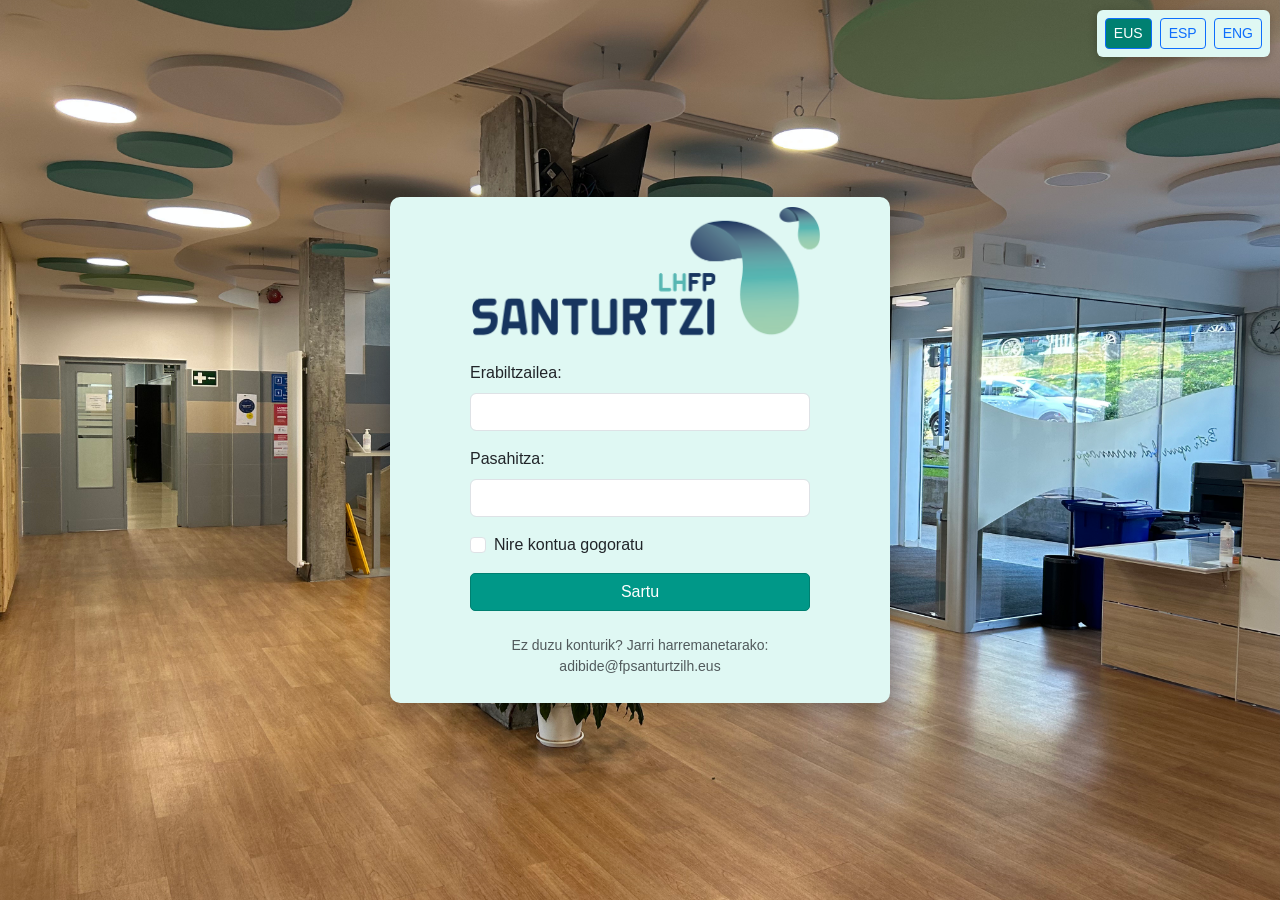
<file: frontend/index.html>
<!DOCTYPE html>
<!-- Página de acceso principal: maneja login, cookies y selector de idioma -->
<html lang="eu">

<head>
    <meta charset="UTF-8">
    <meta name="viewport" content="width=device-width, initial-scale=1.0">
    <title>Login</title>
    <link rel="icon" type="image/png" href="../src/assets/img/logo_horizontal_principal.png">

    <link href="https://cdn.jsdelivr.net/npm/bootstrap@5.3.3/dist/css/bootstrap.min.css" rel="stylesheet">
    <link rel="stylesheet" href="src/css/style.css">
</head>

<body class="fondo">

    <nav id="lang-popup" class="d-flex gap-2 p-2 rounded">
        <button type="button" class="lang-btn btn btn-outline-primary btn-sm" data-lang="eus">EUS</button>
        <button type="button" class="lang-btn btn btn-outline-primary btn-sm" data-lang="esp">ESP</button>
        <button type="button" class="lang-btn btn btn-outline-primary btn-sm" data-lang="eng">ENG</button>
    </nav>

    <main class="d-flex justify-content-center align-items-center vh-100">
        <section class="login-popup text-center p-4 rounded">
            <header class="text-center mb-3">
                <figure class="mb-2">
                    <img src="src/assets/img/logo_horizontal_principal.png" alt="Logo" width="350">
                </figure>
            </header>

            <form id="loginForm">
                <label for="usuario" class="form-label text-start w-100" data-i18n="username-label">
                    Erabiltzailea:
                </label>
                <input type="text" id="usuario" class="form-control mb-3" data-i18n-placeholder="username-placeholder">

                <label for="password" class="form-label text-start w-100" data-i18n="password-label">
                    Pasahitza:
                </label>
                <input type="password" id="password" class="form-control mb-3"
                    data-i18n-placeholder="password-placeholder">

                <fieldset class="form-check mb-3 text-start">
                    <input class="form-check-input" type="checkbox" id="remember">
                    <label class="form-check-label" for="remember" data-i18n="remember">
                        Nire kontua gogoratu
                    </label>
                </fieldset>

                <button type="submit" class="submit-btn btn btn-primary w-100 mb-2" data-i18n="submit">Sartu</button>

                <p id="error-template" data-i18n="errore_mezua" hidden></p>
            </form>

            <footer>
                <p class="mt-3 text-muted small" data-i18n="contact">
                    Ez duzu konturik? Jarri harremanetarako: adibide@fpsanturtzilh.eus
                </p>
            </footer>
        </section>
    </main>

    <script type="module">
        import ENV from './config.js';
        // ===== COOKIE FUNCTIONS =====
        function setCookie(name, value, days) {
            const date = new Date();
            date.setTime(date.getTime() + (days * 24 * 60 * 60 * 1000));
            const expires = "expires=" + date.toUTCString();
            document.cookie = `${name}=${encodeURIComponent(value)}; ${expires}; path=/`;
        }

        function setSessionCookie(name, value) {
            // Cookie temporal: sin fecha de expiración (se borra al cerrar el navegador)
            document.cookie = `${name}=${encodeURIComponent(value)}; path=/`;
        }

        function getCookie(name) {
            const value = `; ${document.cookie}`;
            const parts = value.split(`; ${name}=`);
            if (parts.length === 2) return decodeURIComponent(parts.pop().split(';').shift());
            return "";
        }

        function deleteCookie(name) {
            document.cookie = `${name}=; expires=Thu, 01 Jan 1970 00:00:00 UTC; path=/;`;
        }

        document.addEventListener("DOMContentLoaded", () => {
            const form = document.getElementById("loginForm");
            const usuarioInput = document.getElementById("usuario");
            const passwordInput = document.getElementById("password");
            const rememberCheckbox = document.getElementById("remember");

            const messageDiv = document.createElement("p");
            messageDiv.id = "login-message";
            messageDiv.classList.add("mt-3", "fw-bold");
            form.appendChild(messageDiv);

            // Verificar si hay una sesión activa (cookie de sesión o localStorage)
            const savedApiKey = localStorage.getItem("api_key") || getCookie("api_key_session");
            if (savedApiKey) {
                const encoded = encodeURIComponent(savedApiKey);
                window.location.href = `src/pages/Kudeaketa.html`;
            }

            // Cargar credenciales guardadas si existe la cookie
            const savedUser = getCookie("usuario");
            const savedPass = getCookie("password");
            if (savedUser && savedPass) {
                usuarioInput.value = savedUser;
                passwordInput.value = savedPass;
                rememberCheckbox.checked = true;
            }

            form.addEventListener("submit", (event) => {
                event.preventDefault();
                messageDiv.textContent = "";
                messageDiv.style.color = "";

                const jsonData = {
                    erabiltzailea: usuarioInput.value.trim(),
                    pasahitza: passwordInput.value.trim()
                };

                if (!jsonData.erabiltzailea || !jsonData.pasahitza) {
                    messageDiv.textContent = "⚠️ Datuak falta dira.";
                    messageDiv.style.color = "red";
                    return;
                }

                // Gestionar cookies según el checkbox
                if (rememberCheckbox.checked) {
                    setCookie("usuario", usuarioInput.value.trim(), 7);
                    setCookie("password", usuarioInput.value.trim(), 7);
                } else {
                    deleteCookie("usuario");
                    deleteCookie("password");
                }


                fetch(`${ENV.API_BASE_URL}src/controller/loginController.php`, {
                    method: "POST",
                    headers: { "Content-Type": "application/json" },
                    body: JSON.stringify(jsonData)
                })
                    .then(response => response.json())
                    .then(data => {
                        console.log("🔹 Respuesta del servidor:", data);

                        if (data.success && data.user.api_key) {
                            console.log("✅ Login correcto");

                            // SIEMPRE guardar api_key en cookie de sesión (temporal)
                            setSessionCookie("api_key_session", data.user.api_key);
                            console.log("🍪 API key guardada en cookie de sesión temporal");

                            // Si marca "Recordar", también guardar en localStorage
                            if (rememberCheckbox.checked) {
                                localStorage.setItem("api_key", data.user.api_key);
                                console.log("💾 API key también guardada en localStorage");
                            }

                            const apiKey = encodeURIComponent(data.user.api_key);
                            window.location.href = `src/pages/kudeaketa.html`;
                        } else {
                            console.warn("❌ Login error:", data.message);
                            const errorTemplate = document.getElementById("error-template");
                            const translatedError = errorTemplate ? errorTemplate.textContent.trim() : "Errorea gertatu da.";
                            messageDiv.textContent = `❌ ${translatedError}`;
                            messageDiv.style.color = "red";
                        }
                    })
                    .catch(error => {
                        console.error("⚠️ Logina ERROREA (fetch):", error);
                        messageDiv.textContent = "⚠️ Zerbitzariarekin errorea gertatu da.";
                        messageDiv.style.color = "red";
                    });
            });
        });
    </script>

    <script type="module" src="src/js/lang.js"></script>
</body>

</html>
</file>
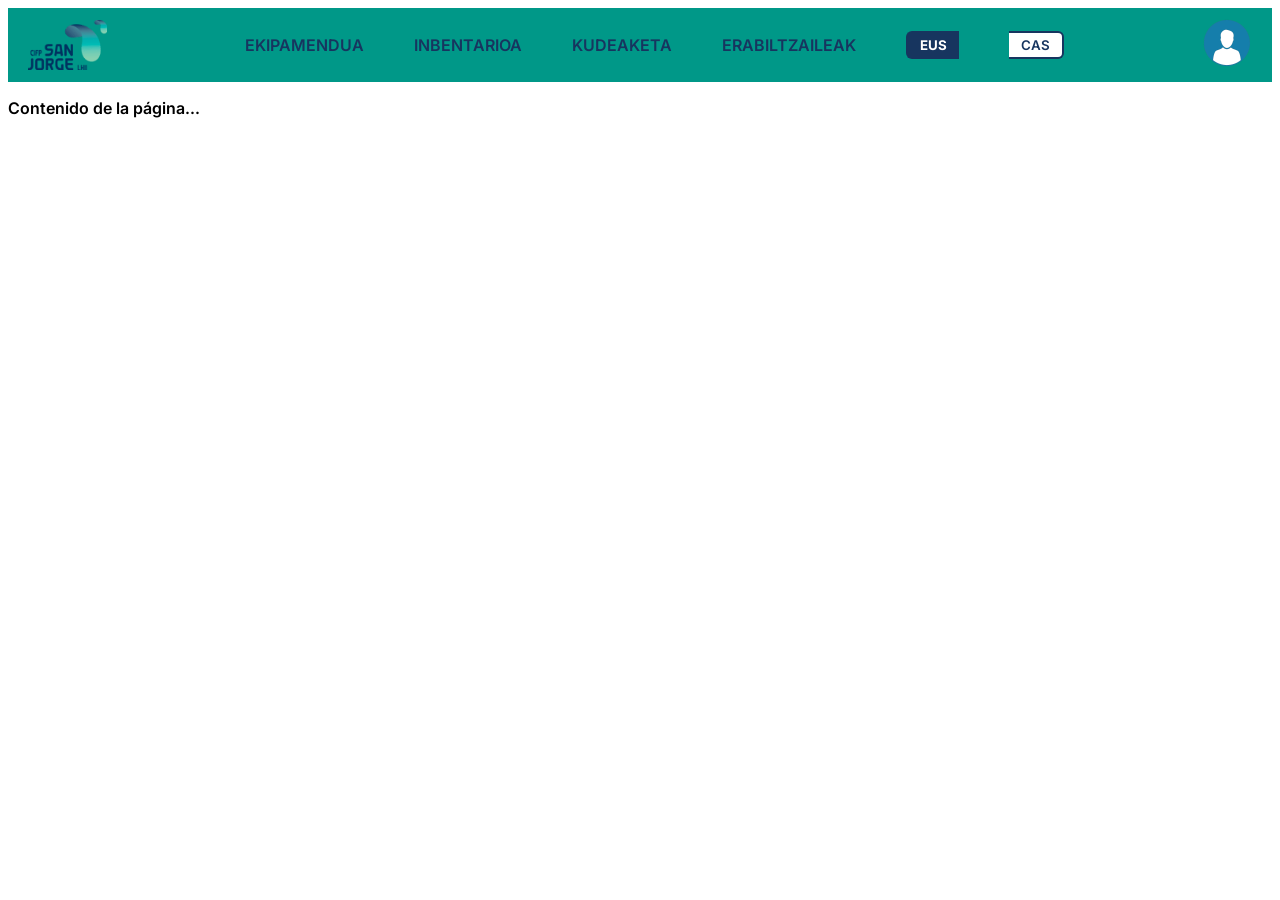
<file: header.html>
<!DOCTYPE html>
<html lang="es">
<head>
    <meta charset="UTF-8">
    <meta name="viewport" content="width=device-width, initial-scale=1.0">
    <title>Header completo</title>

    <!-- Fuente Inter -->
    <link href="https://fonts.googleapis.com/css2?family=Inter:wght@600;700&display=swap" rel="stylesheet">

    <!-- CSS -->
    <link rel="stylesheet" href="header.css">
</head>
<body>

<header>
    <!-- Logo izq -->
    <img src="sanJorge.png" alt="Logo Izq" class="logo">

    <!-- Header nabigatzailea -->
    <nav>
        <a href="#" id="link1">EKIPAMENDUA</a>
        <a href="#" id="link2">INBENTARIOA</a>
        <a href="#" id="link3">KUDEAKETA</a>
        <a href="#" id="link4">ERABILTZAILEAK</a>

        <!-- Hizkuntza botoiak -->
        <button id="btn-eu" class="lang-btn active">EUS</button>
        <button id="btn-es" class="lang-btn">CAS</button>
    </nav>

    <!-- Usuario botoa + menu zabalgarria -->
    <div class="user-container">
        <img src="usuario.png" alt="Usuario" class="logo user-btn">
        <div class="user-menu">
            <a href="#">Mi cuenta</a>
            <a href="#">Salir</a>
        </div>
    </div>
</header>

<main>
    <p>Contenido de la página...</p>
</main>

<!-- JS -->
<script src="header.js"></script>
</body>
</html>
</file>
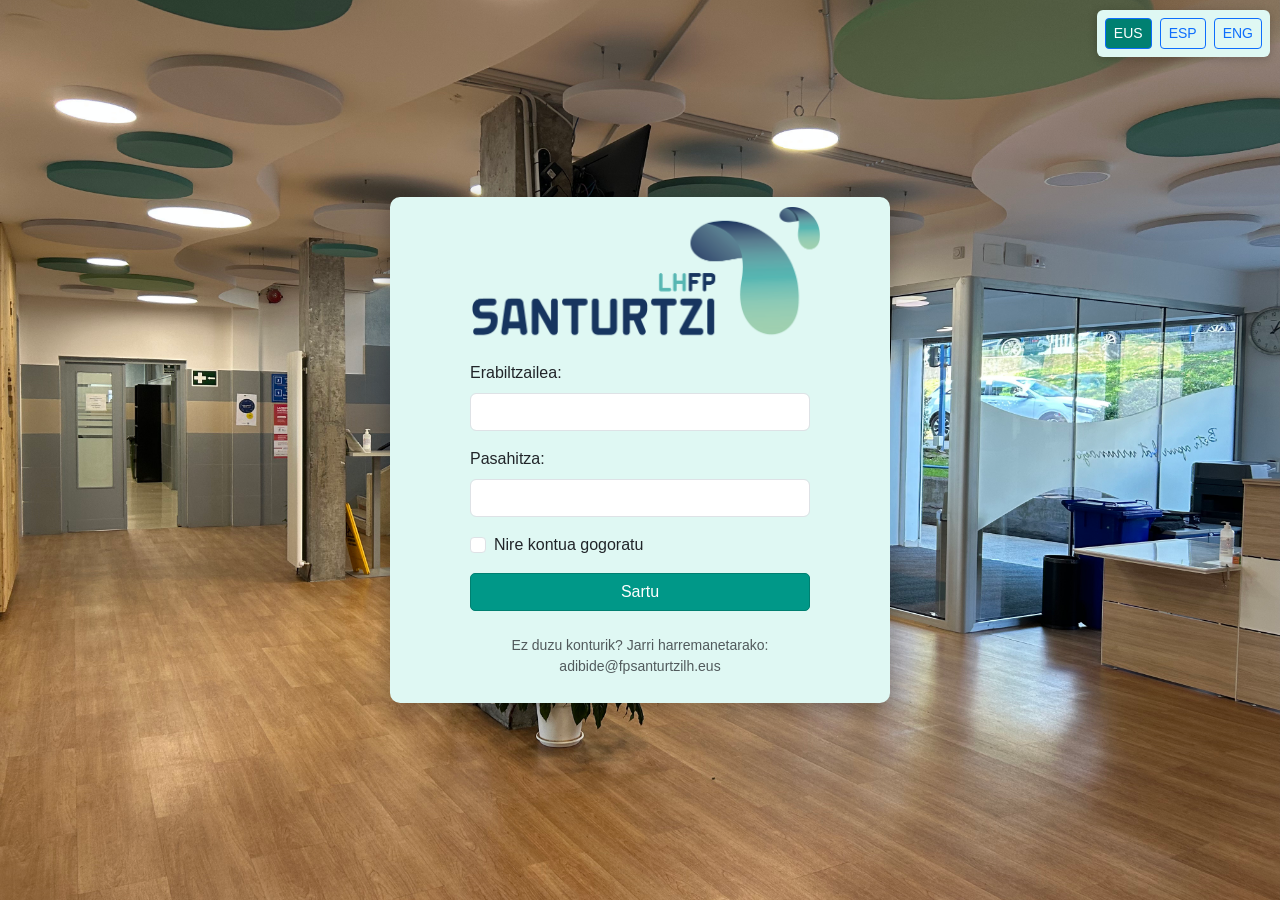
<file: frontend/src/pages/Ekipamendua.html>
<!DOCTYPE html>
<!-- Ekipamenduei buruzko ikuspegi nagusia eta erregistroen CRUD -->
<html lang="eu">

<head>
  <meta http-equiv="Cache-Control" content="no-store, no-cache, must-revalidate, max-age=0">
  <meta http-equiv="Pragma" content="no-cache">
  <meta http-equiv="Expires" content="0">

  <meta charset="UTF-8">
  <meta name="viewport" content="width=device-width, initial-scale=1.0">
  <title>Ekipamendua</title>
  <link href="https://cdn.jsdelivr.net/npm/bootstrap@5.3.3/dist/css/bootstrap.min.css" rel="stylesheet">
  <link rel="stylesheet" href="../css/Ekipamendua.css">
</head>

<body>
  <header>
    <custom-header></custom-header>
  </header>

  <main class="p-4">
    <section class="container-fluid">

      <!-- Atal nagusiaren izenburua -->
      <header class="d-flex justify-content-between align-items-center mb-4">
        <h1 class="m-0" data-i18n="equipment-ekipamendua">EKIPAMENDUA</h1>

        <div class="d-flex align-items-center">
          <input type="text" id="searchInput" placeholder="Bilatu..." class="me-2" data-i18n-placeholder="search-placeholder-ekipamendua">
          <button id="addBtn" class="btn btn-custom">+</button>
        </div>
      </header>

      <!-- Taula nagusia -->
      <article class="card p-3">
        <div class="table-responsive">
          <table id="ekipTable" class="table table-hover table-striped align-middle">
            <thead class="table-light">
              <tr>
                <th>ID</th>
                <th data-i18n="name-ekipamendua">Izena</th>
                <th data-i18n="description-ekipamendua">Deskribapena</th>
                <th data-i18n="brand-ekipamendua">Marka</th>
                <th data-i18n="model-ekipamendua">Modeloa</th>
                <th data-i18n="category-ekipamendua">Kategoria</th>
                <th data-i18n="stock-ekipamendua">Stock</th>
                <th data-i18n="edit-delete-ekipamendua">Editatu / Ezabatu</th>
              </tr>
            </thead>
            <tbody>
              <!-- Errenkadak dinamikoki sortzen dira -->
            </tbody>
          </table>
        </div>
      </article>

    </section>
  </main>

  <!-- Berrerabilgarria den modala -->
  <section aria-label="Ekipamendua sortu edo editatzeko modala">
    <div class="modal fade" id="ekipModal" tabindex="-1" aria-labelledby="ekipModalLabel" aria-hidden="true">
      <div class="modal-dialog">
        <article class="modal-content">
          <header class="modal-header">
            <h5 class="modal-title" id="ekipModalLabel" data-i18n="create-edit-ekipamendua-modal">Sortu/Editatu</h5>
            <button type="button" class="btn-close" data-bs-dismiss="modal" aria-label="Itxi"></button>
          </header>

          <div class="modal-body">
            <form id="ekipForm">
              <input type="hidden" id="ekipId">

              <div class="row mb-3">
                <div class="col-6">
                  <label for="izena" class="form-label" data-i18n="name-ekipamendua-modal">Izena</label>
                  <input type="text" class="form-control" id="izena" required>
                </div>

                <div class="col-6">
                  <label for="deskribapena" class="form-label" data-i18n="description-ekipamendua-modal">Deskribapena</label>
                  <input type="text" class="form-control" id="deskribapena">
                </div>
              </div>

              <div class="row mb-3">
                <div class="col-6">
                  <label for="marka" class="form-label" data-i18n="brand-ekipamendua-modal">Marka</label>
                  <input type="text" class="form-control" id="marka">
                </div>

                <div class="col-6">
                  <label for="modelo" class="form-label" data-i18n="model-ekipamendua-modal">Modeloa</label>
                  <input type="text" class="form-control" id="modelo">
                </div>
              </div>

              <div class="row mb-3">
                <div class="col-6">
                  <label for="kategoria" class="form-label" data-i18n="category-ekipamendua-modal">Kategoria</label>
                  <select class="form-select" id="kategoria" required>
                    <option value="">Aukeratu kategoria</option>
                  </select>
                </div>

                <div class="col-6">
                  <label for="stock" class="form-label" data-i18n="stock-ekipamendua-modal">Stock-a</label>
                  <input type="number" class="form-control" id="stock" value="0">
                </div>
              </div>

              <div class="text-end">
                <button type="submit" class="btn btn-success" data-i18n="ok-ekipamendua-modal">OK</button>
              </div>
            </form>
          </div>
        </article>
      </div>
    </div>
  </section>

  <!-- Jakinarazpenetarako toast -->
  <aside class="toast-container position-fixed bottom-0 end-0 p-3">
    <div id="notificationToast" class="toast" role="alert" aria-live="assertive" aria-atomic="true">
      <header class="toast-header">
        <div id="toastIcon" class="me-2">🔔</div>
        <strong class="me-auto" id="toastTitle" data-i18n="title-toast-ekipamendua">Notifikazioa</strong>
        <button type="button" class="btn-close" data-bs-dismiss="toast" aria-label="Close"></button>
      </header>
      <div class="toast-body" id="toastMessage"></div>
    </div>
  </aside>

  <!-- Scriptak -->
  <script src="https://cdn.jsdelivr.net/npm/bootstrap@5.3.3/dist/js/bootstrap.bundle.min.js"></script>


  <!-- Saioa hasi den ala ez detektatzen duen funtzioa. -->
  <script>
    function getCookie(name) {
      const value = `; ${document.cookie}`;
      const parts = value.split(`; ${name}=`);
      if (parts.length === 2) return decodeURIComponent(parts.pop().split(";").shift());
      return "";
    }

    document.addEventListener("DOMContentLoaded", () => {
      const apiKey =
        localStorage.getItem("api_key") ||
        getCookie("api_key_session");
      if (!apiKey) {
        alert("❌ Ez da saiorik hasi. / No se ha iniciado sesión.");
        window.location.href = "../../index.html";
        return;
      }

    });
  </script>







  <script src="../script/Ekipamendua.js"></script>
  <script type="module" src="../components/Header.js"></script>
  <script type="module" src="../js/lang.js"></script>
</body>

</html>
</file>
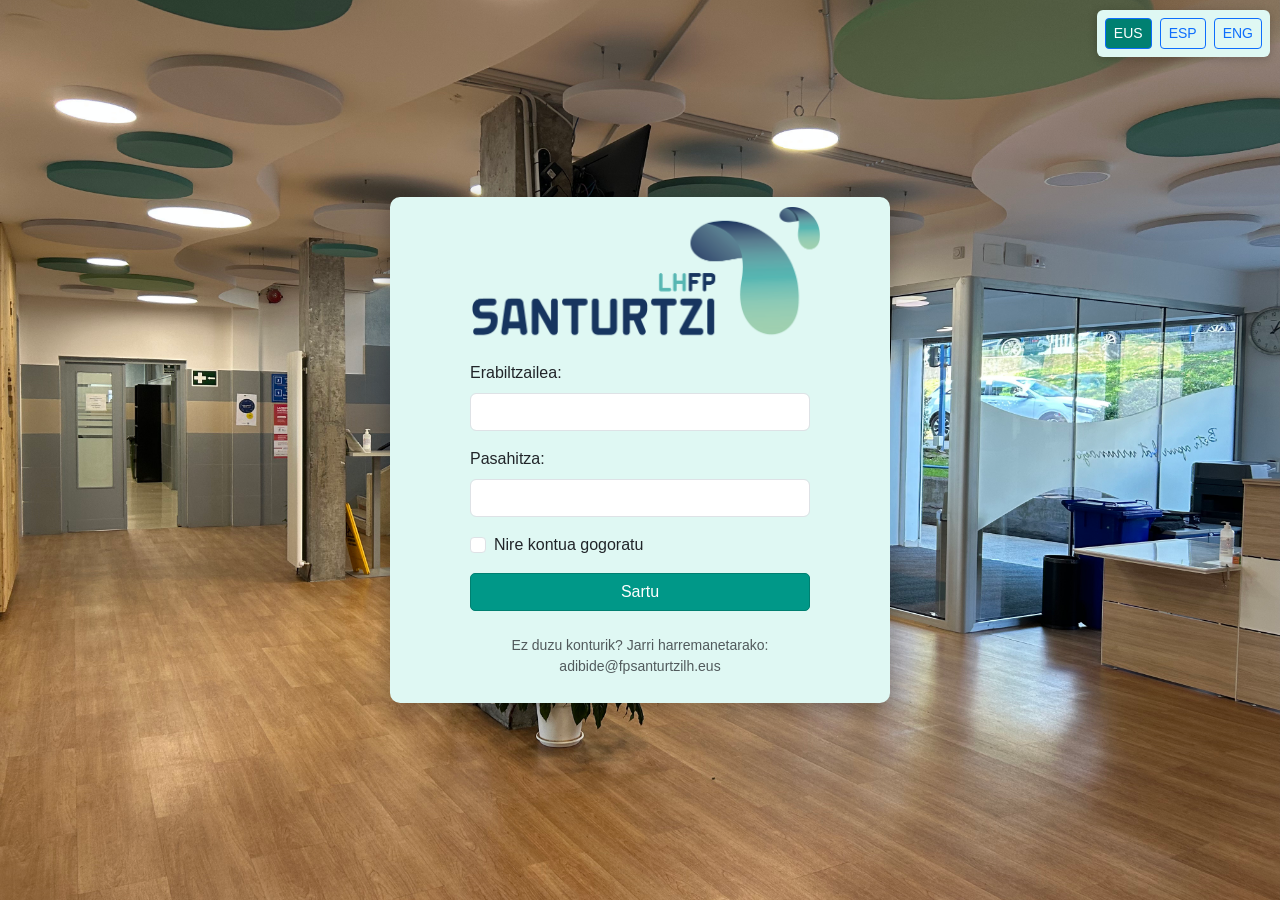
<file: frontend/src/pages/Inbentarioa.html>
<!DOCTYPE html>
<!-- Fisiko inbentarioaren txartelen ikuspegia -->
<html lang="eu">

<head>
  <meta http-equiv="Cache-Control" content="no-store, no-cache, must-revalidate, max-age=0">
  <meta http-equiv="Pragma" content="no-cache">
  <meta http-equiv="Expires" content="0">

  <meta charset="UTF-8">
  <meta name="viewport" content="width=device-width, initial-scale=1.0">
  <title>Inbentarioa</title>
  <link href="https://cdn.jsdelivr.net/npm/bootstrap@5.3.3/dist/css/bootstrap.min.css" rel="stylesheet">
  <link rel="stylesheet" href="../css/Inbentarioa.css">
</head>

<body>

  <header>
    <custom-header></custom-header>
  </header>

  <main class="p-4">
    <section class="container-fluid">

      <!-- Atal nagusiaren izenburua -->
      <header class="d-flex justify-content-between align-items-center mb-4">
        <h1 class="m-0" data-i18n="inventory-inbentarioa">INBENTARIOA</h1>

        <div class="d-flex align-items-center">
          <input type="text" id="searchInput" placeholder="Bilatu..." class="me-2" data-i18n-placeholder="search-placeholder-inbentarioa">
          <button id="addBtn" class="btn btn-custom">+</button>
        </div>
      </header>

      <!-- Inbentarioaren taula -->
      <article class="card p-3">
        <div class="table-responsive">
          <table id="inbentarioaTable" class="table table-hover table-striped align-middle">
            <thead class="table-light">
              <tr>
                <th data-i18n="etiketa-inbentarioa">Etiketa</th>
                <th data-i18n="equipment-inbentarioa">Ekipamendua</th>
                <th data-i18n="purchase-date-inbentarioa">Erosketa data</th>
                <th data-i18n="edit-delete-inbentarioa">Editatu / Ezabatu</th>
              </tr>
            </thead>
            <tbody>
              <!-- Errenkadak dinamikoki sortzen dira -->
            </tbody>
          </table>
        </div>
      </article>

    </section>
  </main>

  <!-- Sortu/editatzeko modala -->
  <section aria-label="Inbentarioaren modala">
    <div class="modal fade" id="inbentarioaModal" tabindex="-1" aria-labelledby="inbentarioaModalLabel"
      aria-hidden="true">
      <div class="modal-dialog">
        <article class="modal-content">

          <header class="modal-header">
            <h5 class="modal-title" id="inbentarioaModalLabel" data-i18n="create-edit-inbentarioa-modal">Sortu / Editatu</h5>
            <button type="button" class="btn-close" data-bs-dismiss="modal" aria-label="Itxi"></button>
          </header>

          <div class="modal-body">
            <form id="inbentarioaForm">
              <input type="hidden" id="etiketaOld">

              <div class="row mb-3">
                <div class="col-6">
                  <label for="etiketa" class="form-label" data-i18n="etiketa-inbentarioa-modal">Etiketa</label>
                  <input type="text" class="form-control" id="etiketa" maxlength="10" required>
                </div>

                <div class="col-6">
                  <label for="idEkipamendu" class="form-label" data-i18n="equipment-inbentarioa-modal">Ekipamendua</label>
                  <select class="form-select" id="idEkipamendu" required>
                    <option value="" data-i18n="select-equipment-inbentarioa-modal">Aukeratu ekipamendua</option>
                  </select>
                </div>
              </div>

              <div class="row mb-3">
                <div class="col-6">
                  <label for="erosketaData" class="form-label" data-i18n="purchase-date-inbentarioa-modal">Erosketa data</label>
                  <input type="date" class="form-control" id="erosketaData" required>
                </div>
              </div>

              <div class="text-end">
                <button type="submit" class="btn btn-success" data-i18n="ok-inbentarioa-modal">OK</button>
              </div>
            </form>
          </div>

        </article>
      </div>
    </div>
  </section>

  <!-- Jakinarazpenetarako toast -->
  <aside class="toast-container position-fixed bottom-0 end-0 p-3">
    <div id="notificationToast" class="toast" role="alert" aria-live="assertive" aria-atomic="true">
      <header class="toast-header">
        <div id="toastIcon" class="me-2">🔔</div>
        <strong class="me-auto" id="toastTitle" data-i18n="title-toast-inbentarioa">Notifikazioa</strong>
        <button type="button" class="btn-close" data-bs-dismiss="toast" aria-label="Close"></button>
      </header>
      <div class="toast-body" id="toastMessage"></div>
    </div>
  </aside>

  <!-- Scriptak -->
  <script src="https://cdn.jsdelivr.net/npm/bootstrap@5.3.3/dist/js/bootstrap.bundle.min.js"></script>
  <!-- Saioa hasi den ala ez detektatzen duen funtzioa. -->
  <script>
    function getCookie(name) {
      const value = `; ${document.cookie}`;
      const parts = value.split(`; ${name}=`);
      if (parts.length === 2) return decodeURIComponent(parts.pop().split(";").shift());
      return "";
    }

    document.addEventListener("DOMContentLoaded", () => {
      const apiKey =
        localStorage.getItem("api_key") ||
        getCookie("api_key_session");
      if (!apiKey) {
        alert("❌ Ez da saiorik hasi. / No se ha iniciado sesión.");
        window.location.href = "../../index.html";
        return;
      }

    });
  </script>
  <script src="../script/Inbentarioa.js"></script>
  <script type="module" src="../components/Header.js"></script>
  <script type="module" src="../js/lang.js"></script>

</body>

</html>
</file>
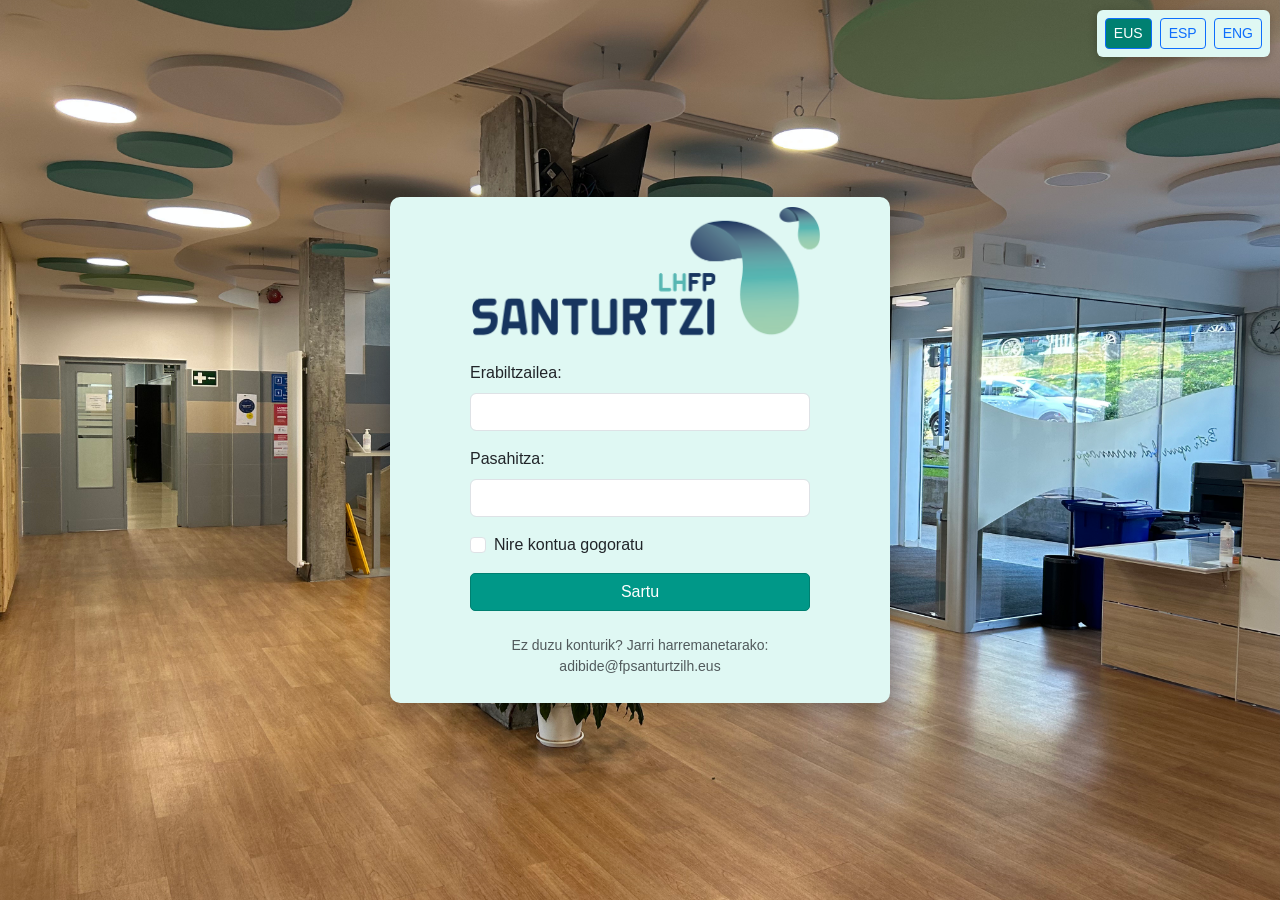
<file: frontend/src/pages/profila.html>
<!DOCTYPE html>
<html lang="eu">

<head>
    <meta http-equiv="Cache-Control" content="no-store, no-cache, must-revalidate, max-age=0">
    <meta http-equiv="Pragma" content="no-cache">
    <meta http-equiv="Expires" content="0">


    <meta charset="UTF-8">
    <meta name="viewport" content="width=device-width, initial-scale=1.0">
    <link rel="icon" type="image/png" href="../assets/img/logo_horizontal_principal.png">

    <link href="https://cdn.jsdelivr.net/npm/bootstrap@5.3.3/dist/css/bootstrap.min.css" rel="stylesheet">
    <link rel="stylesheet" href="../css/style.css">
</head>

<body class="fondo">
    <custom-header></custom-header>
    <!-- Orria: erabiltzaile profila — pertsona-datuak ikusi eta editatu eta aldatu ditzake -->
    <main class="d-flex justify-content-center align-items-center vh-100">

        <section class="login-popup text-center rounded">
            <header class="text-center mb-3">
                <figure class="mb-2">
                    <img src="../assets/img/profila.png" alt="Logo" width="100">
                </figure>
            </header>

            <hr>

            <form id="profilaForm">
                <nav class="row">
                    <nav class="col">
                        <label for="izena" class="form-label text-start w-100" data-i18n="name-label">
                            Izena:
                        </label>
                        <input type="text" id="izena" name="izena" class="form-control mb-3"
                            data-i18n-placeholder="name-placeholder">

                        <label for="erabiltzailea" class="form-label text-start w-100" data-i18n="username-label">
                            Erabiltzailea:
                        </label>
                        <input type="text" id="erabiltzailea" name="erabiltzailea" class="form-control mb-3"
                            data-i18n-placeholder="username-placeholder">
                    </nav>
                    <nav class="col">
                        <label for="abizena" class="form-label text-start w-100" data-i18n="surname-label">
                            Abizena:
                        </label>
                        <input type="text" id="abizena" name="abizena" class="form-control mb-3"
                            data-i18n-placeholder="surname-placeholder">

                        <label for="pasahitza" class="form-label text-start w-100" data-i18n="password-label">
                            Pasahitza:
                        </label>
                        <input type="password" id="pasahitza" name="pasahitza" class="form-control mb-3"
                            data-i18n-placeholder="password-placeholder" disabled>
                        <label for="checkPasahitza" class="form-label text-start w-100">
                            ¿Quieres cambiar la contraseña?
                            <input type="checkbox" id="checkPasahitza" name="checkPasahitza">
                        </label>

                    </nav>
                </nav>

                <button type="submit" class="submit-btn btn btn-primary w-100"
                    data-i18n="changeProfileButton">Aldatu</button>
            </form>


        </section>
    </main>
    <!-- Saioa hasi den ala ez egiaztatzen duen funtzioa. -->
    <script>
        // Cookie baten balioa lortzen du
        function getCookie(name) {
            const value = `; ${document.cookie}`;
            const parts = value.split(`; ${name}=`);
            if (parts.length === 2) return decodeURIComponent(parts.pop().split(";").shift());
            return "";
        }

        document.addEventListener("DOMContentLoaded", () => {
            const apiKey =
                localStorage.getItem("api_key") ||
                getCookie("api_key_session");
            if (!apiKey) {
                alert("❌ Ez da saiorik hasi. / No se ha iniciado sesión.");
                window.location.href = "../../index.html";
                return;
            }

        });
    </script>
    <script type="module" src="../js/profila.js"></script>
    <script type="module" src="../components/Header.js"></script>
    <script type="module" src="../js/lang.js"></script>
</body>

</html>
</file>
<file: frontend/src/css/style.css>
/* Estilos globales de la pantalla de login y popup de idiomas */
html {
  height: 100%;
  margin: 0;
  padding: 0;
  overflow: hidden;
}

body.fondo {
  margin: 0;
  font-family: Arial, sans-serif;
  background-image: url('../assets/img/fondo.jpg');
  background-size: cover;
  background-position: center;
}

#lang-popup {
  position: fixed;
  top: 10px;
  right: 10px;
  background-color: #DFF8F3;
  padding: 5px 10px;
  border-radius: 8px;
  box-shadow: 0 2px 10px rgba(0, 0, 0, 0.2);
  z-index: 1000;
}

#lang-popup .lang-btn {
  min-width: 40px;
}

.lang-btn.active {
  background-color: #008071;
  color: white;
  border-color: #0d6efd;
}

.login-popup {
  background-color: #DFF8F3;
  padding: 10px 80px !important;
  border-radius: 10px !important;
  box-shadow: 0 4px 25px rgba(0, 0, 0, 0.3) !important;
  max-width: 500px !important;
  width: 90% !important;
}

.form-check-input:checked {
  background-color: #009888;
  border-color: #009888;
}


.submit-btn {
  background-color: #009888;
  border: 1px solid #008071;
  color: white;
  padding: 6px 12px;
  border-radius: 5px;
}

.submit-btn:hover {
  background-color: #008071;
  border: 1px solid #008071;
  cursor: pointer;
}
</file>
<file: header.css>
/* Letra */
body, nav a, .lang-btn {
    font-family: 'Inter', sans-serif;
    font-weight: 600;
}

/* Header */
header {
    display: flex;
    align-items: center;
    justify-content: space-between;
    background-color: #009888;
    padding: 10px 20px;
}

/* Logoak */
.logo {
    height: 50px;
}

/* Menu */
nav {
    display: flex;
    gap: 50px;
    align-items: center;
}

/* Links */
nav a {
    color: #17355F;
    text-decoration: none;
    transition: 0.2s;
}

nav a:hover {
    text-decoration: underline;
}

/* Hizkunta botoia */
.lang-btn {
    background: #FFFFFF;
    border: 2px solid #17355F;
    color: #17355F;
    padding: 4px 12px;
    cursor: pointer;
    font-weight: 600;
    transition: 0.2s;
    display: inline-block;
}

/* Lehen botoia (EUS) */
#btn-eu {
    border-radius: 6px 0 0 6px;
    border-right: 0; /* elimina separación */
}

/* Bigarren botoia (CAS) */
#btn-es {
    border-radius: 0 6px 6px 0;
    border-left: 0; /* elimina separación */
}

/* Aktibo botoia */
.lang-btn.active {
    background: #17355F;
    color: white;
    font-weight: 700;
}

/* Hover */
.lang-btn:hover {
    background: #17355F21;
}

/* Usuarioa */
.user-container {
    position: relative;
}

.user-btn {
    cursor: pointer;
}

/* Menu usuarioa */
.user-menu {
    position: absolute;
    right: 0;
    top: 60px;
    background: white;
    border-radius: 8px;
    box-shadow: 0px 4px 8px rgba(0,0,0,0.15);
    display: none;
    flex-direction: column;
    min-width: 150px;
    padding: 8px 0;
}

.user-menu a {
    padding: 10px 15px;
    text-decoration: none;
    color: #17355F;
    display: block;
    transition: background 0.2s;
    font-weight: 600;
}

.user-menu a:hover {
    background: #e6f3f1;
}

.user-menu.show {
    display: flex;
}

/* Responsive */
@media (max-width: 768px) {
    header {
        flex-direction: column;
        gap: 10px;
    }

    nav {
        flex-wrap: wrap;
        gap: 25px;
    }
}
</file>
<file: frontend/src/css/Ekipamendua.css>
/* Hoja principal para la vista de equipamiento */
body {
  background-color: #f8f9fa;
  font-family: 'Segoe UI', sans-serif;
}

h1 {
  font-weight: 600;
  font-size: 1.8rem;
}

.btn-custom {
  border-radius: 1.5rem;
  padding: 0.4rem 1rem;
  font-weight: 500;
  background-color: #009888;
  color: white;
  border: none;
}

.card {
  border-radius: 1rem;
  box-shadow: 0 0.125rem 0.25rem rgba(0, 0, 0, 0.1);
}

table th,
table td {
  vertical-align: middle !important;
}

.table thead {
  background-color: #f1f2f6;
}

.btn-action {
  width: 32px;
  height: 32px;
  padding: 0;
  font-size: 16px;
  display: inline-flex;
  align-items: center;
  justify-content: center;
  background-color: #009888;
  color: white;
  border: none;
  border-radius: 0.5rem;
  margin-right: 4px;
}

#searchInput {
  border-radius: 1.5rem;
  padding: 0.4rem 1rem;
  border: 1px solid #009888;
  outline: none;
  width: 200px;
}

#searchInput:focus {
  box-shadow: 0 0 5px #009888;
  border-color: #009888;
}
</file>
<file: frontend/src/css/Inbentarioa.css>
/* Estilos para las tablas y contenedores del inventario */
body {
  background-color: #f8f9fa;
  font-family: 'Segoe UI', sans-serif;
}

h1 {
  font-weight: 600;
  font-size: 1.8rem;
}

.btn-custom {
  border-radius: 1.5rem;
  padding: 0.4rem 1rem;
  font-weight: 500;
  background-color: #009888;
  color: white;
  border: none;
}

.card {
  border-radius: 1rem;
  box-shadow: 0 0.125rem 0.25rem rgba(0, 0, 0, 0.1);
}

table th,
table td {
  vertical-align: middle !important;
}

.table thead {
  background-color: #f1f2f6;
}

.btn-action {
  width: 32px;
  height: 32px;
  padding: 0;
  font-size: 16px;
  display: inline-flex;
  align-items: center;
  justify-content: center;
  background-color: #009888;
  color: white;
  border: none;
  border-radius: 0.5rem;
  margin-right: 4px;
}

#searchInput {
  border-radius: 1.5rem;
  padding: 0.4rem 1rem;
  border: 1px solid #009888;
  outline: none;
  width: 200px;
}

#searchInput:focus {
  box-shadow: 0 0 5px #009888;
  border-color: #009888;
}
</file>
